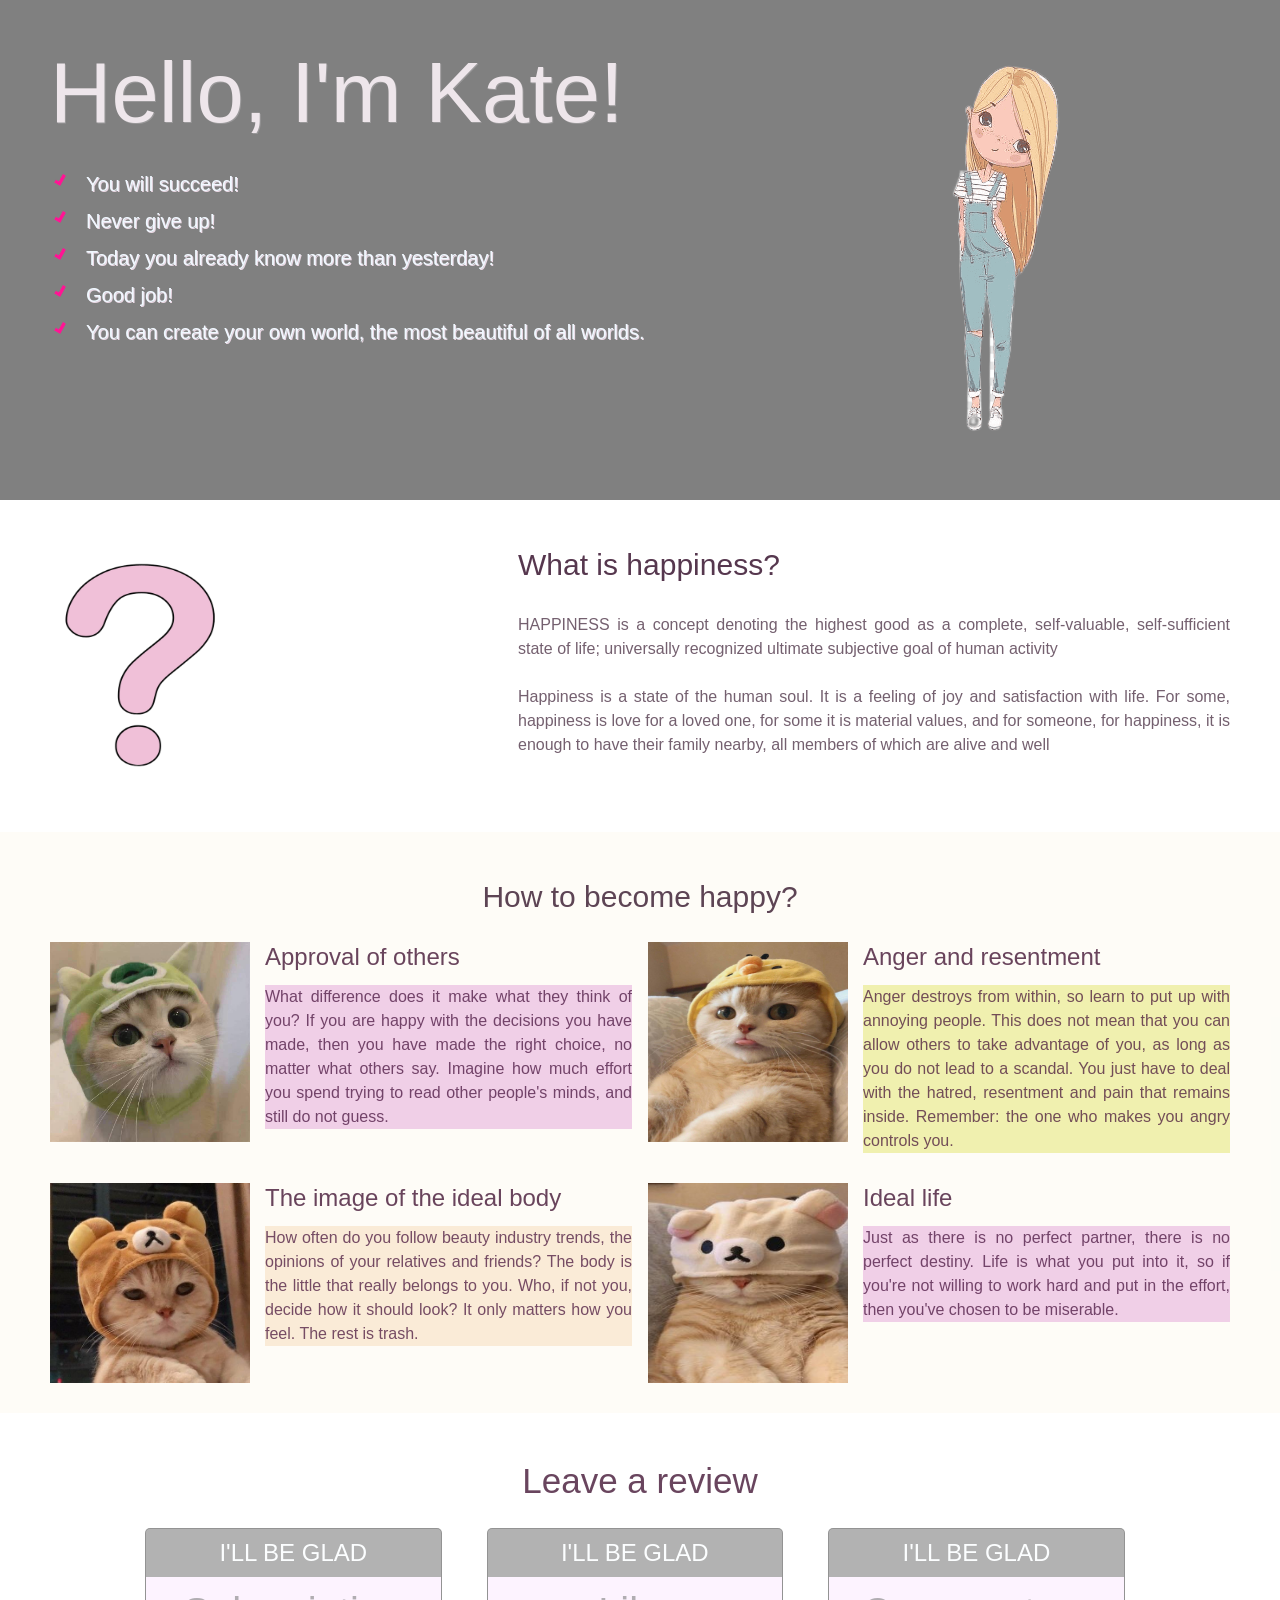
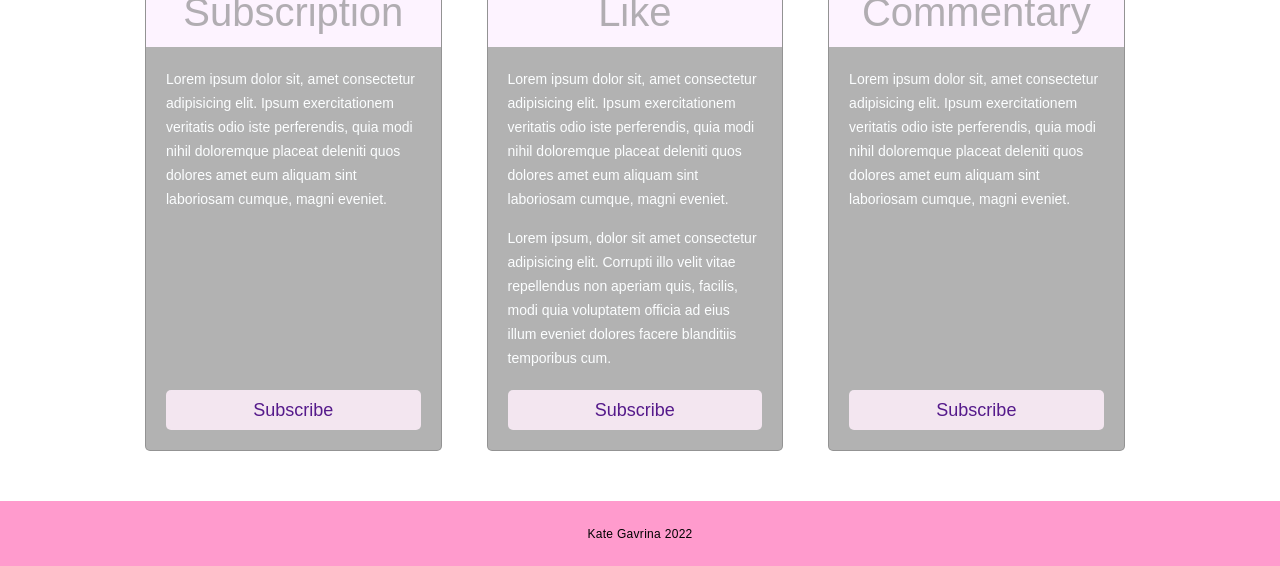
<file: index.html>
<!DOCTYPE html>
<html lang="ru">

<head>
   <meta charset="UTF-8">
   <meta http-equiv="X-UA-Compatible" content="IE=edge">
   <meta name="viewport" content="width=device-width, initial-scale=1.0">
   <link rel="stylesheet" href="./css/style.css" />
   <title>FLEXBOX</title>
</head>

<body>
   <div class="wrapper">
      <div class="content">
         <div class="hi">
            <div class='container'>
               <div class="hi__row">
                  <div class="hi__body">
                     <div class="hi__title">Hello, I'm Kate!</div>
                     <ul class="hi__list">
                        <li> You will succeed!</li>
                        <li>Never give up! </li>
                        <li> Today you already know more than yesterday!</li>
                        <li>Good job!</li>
                        <li>You can create your own world, the most beautiful of all worlds.</li>
                     </ul>
                  </div>
                  <div class="hi__image">
                     <img src="./img/img.kate/blondgirl — копия.png" width="470" height="400">
                  </div>
               </div>
            </div>
         </div>
         <div class="what">
            <div class='container'>
               <div class="what__row">
                  <div class="what__image">
                     <img src="./img/img.kate/вопрос2.png" " width=" 180" height="230">
                  </div>
                  <div class="what__body">
                     <div class="what__title title">
                        What is happiness?
                     </div>
                     <div class="what__text">
                        <p>HAPPINESS is a concept denoting the highest good as a complete, self-valuable,
                           self-sufficient
                           state of life; universally recognized ultimate subjective goal of human activity</p><br>
                        <p> Happiness is a state of the human soul. It is a feeling of joy and satisfaction with life.
                           For
                           some, happiness is love for a loved one, for some it is material values, and for someone, for
                           happiness, it is enough to have their family nearby, all members of which are alive and well
                        </p>
                     </div>
                  </div>
               </div>
            </div>
         </div>
         <div class="columns">
            <div class="container">
               <div class="columns__title title">How to become happy?</div>
               <div class="columns__row">
                  <div class="columns__column">
                     <div class="columns__item item">
                        <div class="item__row">
                           <div class="item__image">
                              <img src="./img/img.kate/котик1.jpeg" width="200" height="200">
                           </div>
                           <div class="item__body">
                              <div class="item__title">Approval of others</div>
                              <div class="item__text pink">What difference does it make what they think of you? If you
                                 are
                                 happy with the decisions you have made, then you have made the right choice, no matter
                                 what others say. Imagine how much effort you spend trying to read other people's minds,
                                 and still do not guess.</div>
                           </div>
                        </div>

                     </div>
                  </div>
                  <div class="columns__column">
                     <div class="columns__item item">
                        <div class="item__row">
                           <div class="item__image">
                              <img src="./img/img.kate/котик2.jpeg" width="200" height="200">
                           </div>
                           <div class="item__body">
                              <div class="item__title ">Anger and resentment</div>
                              <div class="item__text pink1">Anger destroys from within, so learn to put up with annoying
                                 people. This does not mean that you can allow others to take advantage of you, as long
                                 as you do not lead to a scandal. You just have to deal with the hatred, resentment and
                                 pain that remains inside. Remember: the one who makes you angry controls you.</div>
                           </div>
                        </div>

                     </div>
                  </div>
                  <div class="columns__column">
                     <div class="columns__item item">
                        <div class="item__row">
                           <div class="item__image">
                              <img src="./img/img.kate/котик3.jpeg" width="200" height="200">
                           </div>
                           <div class="item__body">
                              <div class="item__title">The image of the ideal body</div>
                              <div class="item__text pink2">How often do you follow beauty industry trends, the opinions
                                 of
                                 your relatives and friends? The body is the little that really belongs to you. Who, if
                                 not you, decide how it should look? It only matters how you feel. The rest is trash.
                              </div>
                           </div>
                        </div>

                     </div>
                  </div>
                  <div class="columns__column">
                     <div class="columns__item item">
                        <div class="item__row">
                           <div class="item__image">
                              <img src="./img/img.kate/котик4.jpeg" width="200" height="200">
                           </div>
                           <div class="item__body">
                              <div class="item__title">Ideal life</div>
                              <div class="item__text pink">Just as there is no perfect partner, there is no perfect
                                 destiny.
                                 Life is what you put into it, so if you're not willing to work hard and put in the
                                 effort, then you've chosen to be miserable.</div>
                           </div>
                        </div>
                        
                     </div>
                  </div>
               </div>
            </div>
         </div>
         <div class="vertical">
            <div class="container">
               <div class="vertical__title title">Leave a review</div>
               <div class="vertical__body">
                  <div class="vertical__row">
                     <div class="vertical__column">
                        <div class="vertical__item">
                           <div class="vertical__subtitle">I'll be glad</div>
                           <div class="vertical__label">Subscription</div>
                           <div class="vertical__text">Lorem ipsum dolor sit, amet consectetur adipisicing elit. Ipsum
                              exercitationem veritatis odio iste perferendis, quia modi nihil doloremque placeat
                              deleniti quos dolores amet eum aliquam sint laboriosam cumque, magni eveniet.</div>
                           <a href="" class="vertical__btn">Subscribe</a>
                        </div>
                     </div>
                     <div class="vertical__column">
                        <div class="vertical__item">
                           <div class="vertical__subtitle">I'll be glad</div>
                           <div class="vertical__label">Like</div>
                           <div class="vertical__text">
                              <p>Lorem ipsum dolor sit, amet consectetur adipisicing elit. Ipsum
                                 exercitationem veritatis odio iste perferendis, quia modi nihil doloremque placeat
                                 deleniti quos dolores amet eum aliquam sint laboriosam cumque, magni eveniet.</p>
                              <p>Lorem ipsum, dolor sit amet consectetur adipisicing elit. Corrupti illo velit vitae
                                 repellendus non aperiam quis, facilis, modi quia voluptatem officia ad eius illum
                                 eveniet dolores facere blanditiis temporibus cum.</p>
                           </div>
                           <a href="" class="vertical__btn">Subscribe</a>
                        </div>
                     </div>
                     <div class="vertical__column">
                        <div class="vertical__item">
                           <div class="vertical__subtitle">I'll be glad</div>
                           <div class="vertical__label">Commentary</div>
                           <div class="vertical__text">Lorem ipsum dolor sit, amet consectetur adipisicing elit. Ipsum
                              exercitationem veritatis odio iste perferendis, quia modi nihil doloremque placeat
                              deleniti quos dolores amet eum aliquam sint laboriosam cumque, magni eveniet.</div>
                           <a href="" class="vertical__btn">Subscribe</a>
                        </div>
                     </div>
                  </div>
               </div>
            </div>
         </div>
      </div>
      <footer class="footer">
         <div class='container'>
            <div class="footer__row">
               <div class="footer__text">Kate Gavrina 2022</div>
            </div>
         </div>
      </footer>
</body>

</html>
</file>
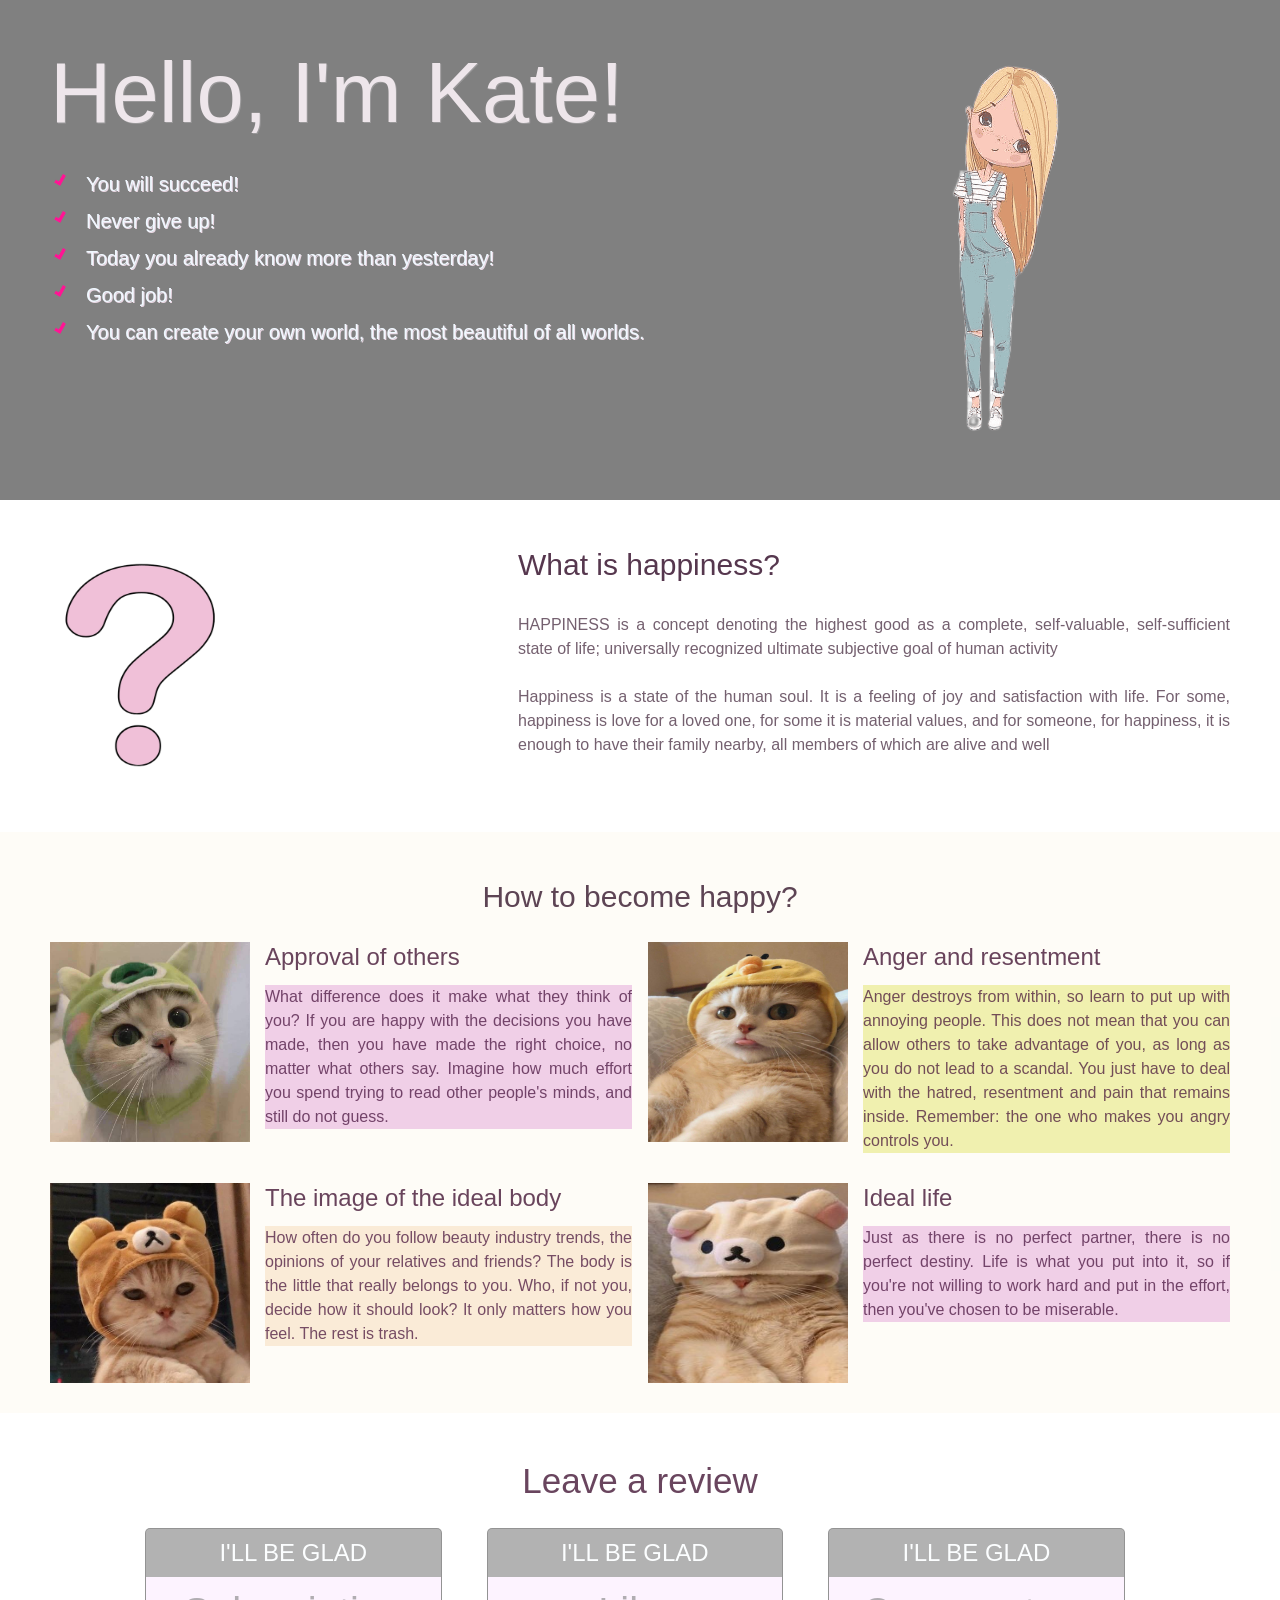
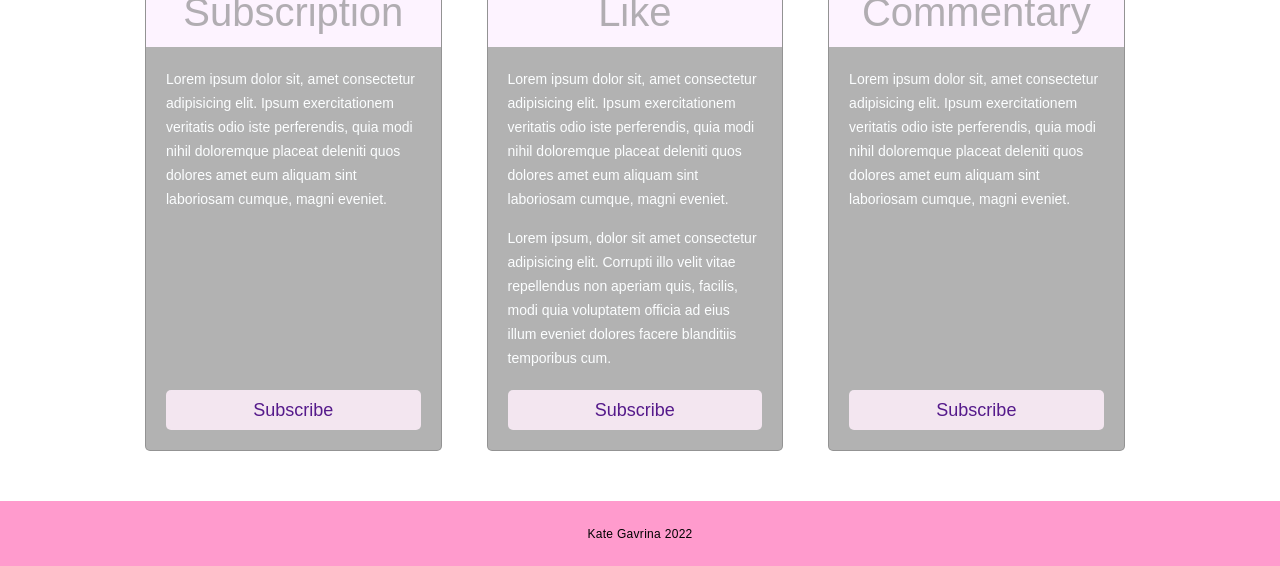
<file: index1.html>
<!DOCTYPE html>
<html lang="ru">

<head>
   <meta charset="UTF-8">
   <meta http-equiv="X-UA-Compatible" content="IE=edge">
   <meta name="viewport" content="width=device-width, initial-scale=1.0">
   <link rel="stylesheet" href="css/style.css" />
   <title>FLEXBOX</title>
</head>

<body>
   <div class="wrapper">
      <div class="content">
         <div class="hi">
            <div class='container'>
               <div class="hi__row">
                  <div class="hi__body">
                     <div class="hi__title">Hello, I'm Kate!</div>
                     <ul class="hi__list">
                        <li> You will succeed!</li>
                        <li>Never give up! </li>
                        <li> Today you already know more than yesterday!</li>
                        <li>Good job!</li>
                        <li>You can create your own world, the most beautiful of all worlds.</li>
                     </ul>
                  </div>
                  <div class="hi__image">
                     <img src="img/img.kate/blondgirl — копия.png" width="470" height="400">
                  </div>
               </div>
            </div>
         </div>
         <div class="what">
            <div class='container'>
               <div class="what__row">
                  <div class="what__image">
                     <img src="img/img.kate/вопрос2.png" " width=" 180" height="230">
                  </div>
                  <div class="what__body">
                     <div class="what__title title">
                        What is happiness?
                     </div>
                     <div class="what__text">
                        <p>HAPPINESS is a concept denoting the highest good as a complete, self-valuable,
                           self-sufficient
                           state of life; universally recognized ultimate subjective goal of human activity</p><br>
                        <p> Happiness is a state of the human soul. It is a feeling of joy and satisfaction with life.
                           For
                           some, happiness is love for a loved one, for some it is material values, and for someone, for
                           happiness, it is enough to have their family nearby, all members of which are alive and well
                        </p>
                     </div>
                  </div>
               </div>
            </div>
         </div>
         <div class="columns">
            <div class="container">
               <div class="columns__title title">How to become happy?</div>
               <div class="columns__row">
                  <div class="columns__column">
                     <div class="columns__item item">
                        <div class="item__row">
                           <div class="item__image">
                              <img src="img/img.kate/котик1.jpeg" width="200" height="200">
                           </div>
                           <div class="item__body">
                              <div class="item__title">Approval of others</div>
                              <div class="item__text pink">What difference does it make what they think of you? If you
                                 are
                                 happy with the decisions you have made, then you have made the right choice, no matter
                                 what others say. Imagine how much effort you spend trying to read other people's minds,
                                 and still do not guess.</div>
                           </div>
                        </div>

                     </div>
                  </div>
                  <div class="columns__column">
                     <div class="columns__item item">
                        <div class="item__row">
                           <div class="item__image">
                              <img src="img/img.kate/котик2.jpeg" width="200" height="200">
                           </div>
                           <div class="item__body">
                              <div class="item__title ">Anger and resentment</div>
                              <div class="item__text pink1">Anger destroys from within, so learn to put up with annoying
                                 people. This does not mean that you can allow others to take advantage of you, as long
                                 as you do not lead to a scandal. You just have to deal with the hatred, resentment and
                                 pain that remains inside. Remember: the one who makes you angry controls you.</div>
                           </div>
                        </div>

                     </div>
                  </div>
                  <div class="columns__column">
                     <div class="columns__item item">
                        <div class="item__row">
                           <div class="item__image">
                              <img src="img/img.kate/котик3.jpeg" width="200" height="200">
                           </div>
                           <div class="item__body">
                              <div class="item__title">The image of the ideal body</div>
                              <div class="item__text pink2">How often do you follow beauty industry trends, the opinions
                                 of
                                 your relatives and friends? The body is the little that really belongs to you. Who, if
                                 not you, decide how it should look? It only matters how you feel. The rest is trash.
                              </div>
                           </div>
                        </div>

                     </div>
                  </div>
                  <div class="columns__column">
                     <div class="columns__item item">
                        <div class="item__row">
                           <div class="item__image">
                              <img src="img/img.kate/котик4.jpeg" width="200" height="200">
                           </div>
                           <div class="item__body">
                              <div class="item__title">Ideal life</div>
                              <div class="item__text pink">Just as there is no perfect partner, there is no perfect
                                 destiny.
                                 Life is what you put into it, so if you're not willing to work hard and put in the
                                 effort, then you've chosen to be miserable.</div>
                           </div>
                        </div>

                     </div>
                  </div>
               </div>
            </div>
         </div>
         <div class="vertical">
            <div class="container">
               <div class="vertical__title title">Leave a review</div>
               <div class="vertical__body">
                  <div class="vertical__row">
                     <div class="vertical__column">
                        <div class="vertical__item">
                           <div class="vertical__subtitle">I'll be glad</div>
                           <div class="vertical__label">Subscription</div>
                           <div class="vertical__text">Lorem ipsum dolor sit, amet consectetur adipisicing elit. Ipsum
                              exercitationem veritatis odio iste perferendis, quia modi nihil doloremque placeat
                              deleniti quos dolores amet eum aliquam sint laboriosam cumque, magni eveniet.</div>
                           <a href="" class="vertical__btn">Subscribe</a>
                        </div>
                     </div>
                     <div class="vertical__column">
                        <div class="vertical__item">
                           <div class="vertical__subtitle">I'll be glad</div>
                           <div class="vertical__label">Like</div>
                           <div class="vertical__text">
                              <p>Lorem ipsum dolor sit, amet consectetur adipisicing elit. Ipsum
                                 exercitationem veritatis odio iste perferendis, quia modi nihil doloremque placeat
                                 deleniti quos dolores amet eum aliquam sint laboriosam cumque, magni eveniet.</p>
                              <p>Lorem ipsum, dolor sit amet consectetur adipisicing elit. Corrupti illo velit vitae
                                 repellendus non aperiam quis, facilis, modi quia voluptatem officia ad eius illum
                                 eveniet dolores facere blanditiis temporibus cum.</p>
                           </div>
                           <a href="" class="vertical__btn">Subscribe</a>
                        </div>
                     </div>
                     <div class="vertical__column">
                        <div class="vertical__item">
                           <div class="vertical__subtitle">I'll be glad</div>
                           <div class="vertical__label">Commentary</div>
                           <div class="vertical__text">Lorem ipsum dolor sit, amet consectetur adipisicing elit. Ipsum
                              exercitationem veritatis odio iste perferendis, quia modi nihil doloremque placeat
                              deleniti quos dolores amet eum aliquam sint laboriosam cumque, magni eveniet.</div>
                           <a href="" class="vertical__btn">Subscribe</a>
                        </div>
                     </div>
                  </div>
               </div>
            </div>
         </div>
      </div>
      <footer class="footer">
         <div class='container'>
            <div class="footer__row">
               <div class="footer__text">Kate Gavrina 2022</div>
            </div>
         </div>
      </footer>
</body>

</html>
</file>
<file: css/style.css>
/*Обнуление*/
*{padding: 0;margin: 0;border: 0;}
*,*:before,*:after{-moz-box-sizing: border-box;-webkit-box-sizing: border-box;box-sizing: border-box;}
:focus,:active{outline:none;}
a:focus,a:active{outline:none;}
nav,footer,header,aside{display:block;}
html,body{height: 100%;width: 100%;font-size: 100%;line-height: 1;font-size: 14px;-ms-text-size-adjust: 100%;-moz-text-size-adjust: 100%;-webkit-text-size-adjust: 100%;}
input,button,textarea{font-family: inherit;}
input::-ms-clear{display: none;}
button{cursor: pointer;}
button::-moz-focus-inner{padding: 0;border: 0;}
a,a:visited{text-decoration: none;}
a:hover{text-decoration: none;}
ul li{list-style: none;}
img{vertical-align: top;}
h1,h2,h3,h4,h5,h6{font-size: inherit;font-weight:inherit}
/*-------------------*/

body{
   font-family: Arial, Helvetica, sans-serif;
}
.wrapper{
   min-width: 100%;
   overflow: hidden; /*чтобы ничего не вылезло за экран*/
   display: flex;
   flex-direction: column;
}
.container{
   max-width: 1180px;
   margin: 0px auto;
}

.content{
   flex: 1 1 auto;
}
.hi{
   background-color: grey;
   padding: 50px 0px;
}
.hi__row{
   display: flex;
   justify-content: space-between;
}
.hi__body{
   color:aliceblue;
   padding: 0px 30px 0px 0px;
}
.hi__title{
   text-shadow: 1px 1px 0px rgba(249, 245, 249, 0.209);
   font-size: 85px;
   color: rgb(238, 230, 235);
  margin: 0px 0px 38px 0px;
}

.hi__list li{
   background: url('/img/img.kate/pixlr-bg-result.png') 0 1px no-repeat;
   background-size: 20px 12px;
   text-shadow: 1px 1px 0px rgb(234, 216, 228); 
   font-size: 20px;
   line-height: 22px;
   padding: 0px 0px 0px 36px;
   margin: 0px 0px 15px 0px;
}
.hi__list li:last-child {
   margin: 0;
};



.title {
   color:rgba(30, 2, 22, 0.741);
   font-size: 30px;
   line-height: 36px;
}




.what {
   padding: 50px 0px;
}
.what__row {
   display: flex;
}
.what__image {
   flex: 0 0 430px;
}
.what__image {
   max-width: 100%;
}
.what__body {
   flex: 1 1 auto;
   padding: 0px 0px 0px 38px;
}
.what__text {
   margin: 0px 0px 25px 0px;
   color: rgba(34, 2, 25, 0.629);
   font-size: 16px;
   line-height: 24px;
}
.what__text p{
   text-align: justify;

}
.what__title{
   color: rgba(42, 3, 31, 0.792);
   font-size: 30px;
   margin: 0px 0px 33px 0px;
}

.columns{
   background-color: rgba(246, 238, 210, 0.186);
   padding: 50px 20px 0px;
}
.columns__title{
   font-size: 30px;
   text-align: center;
   margin: 0px 0px 30px 0px;
   color: rgba(34, 2, 25, 0.735);
}

.columns__row {
   display: flex;
   flex-wrap: wrap;
   margin: 0px -8px;
}
.columns__column{
   flex: 0 1 50%; /* запрещаю увеличиваться, разрешаю уменьшаться и делаю размер 50%*/
   margin: 0px 0px 30px 0px;
   padding: 0px 8px;
}


.item__row{
   display: flex;
}
.item__image{
   flex: 0 0 200px;
}
.item__body{
   flex: 1 1 auto;
   padding: 0px 0px 0px 15px;
}
.item__title{
   color: rgba(52, 4, 38, 0.741);
   font-size: 24px;
   line-height: 30px;
   margin: 0px 0px 13px 0px;
}
.item__text{
   color: rgba(57, 3, 47, 0.686);
   font-size: 16px;
   line-height: 24px;
   text-align: justify;

}
.pink{
   background-color: rgba(209, 119, 198, 0.334);
}
.pink1{
   background-color: rgba(231, 233, 122, 0.574);
}
.pink2{
   background-color: antiquewhite;
}
.pink4{
   background-color: rgba(122, 244, 244, 0.235);
}





.vertical{
   padding: 50px 0px;
}
.vertical__title{
   text-align: center;
   margin: 0px 0px 30px 0px;
   font-size: 35px;
   color: rgba(52, 4, 38, 0.741);
}
.vertical__body{
   max-width: 990px;
   margin: 0px auto;
}
.vertical__row{
   display: flex;
   margin: 0px -22.5px;
}
.vertical__column{
   padding: 0px 22.5px;
   flex: 0 1 33%;
   display: flex;
}
.vertical__item {
   background-color: rgba(128, 128, 128, 0.608);
   color: rgb(252, 254, 255);
   padding: 0px 0px 20px 0px;
   border-radius: 5px;
   border: 1px solid  rgba(128, 128, 128, 0.608);
   display: flex;
   flex-direction: column;


}
.vertical__subtitle {
   text-align: center;
   font-size: 24px;
   text-transform: uppercase;
   padding: 12px 0px;
}
.vertical__label {
   text-align: center;
   background-color: rgb(253, 243, 255);
   color:rgba(128, 128, 128, 0.608);
   padding: 15px 0;
   font-size: 40px;
}
.vertical__text{
   padding: 20px ;
   font-size: 14px;
   line-height: 24px;
   flex: 1 1 auto;
}
.vertical__text p{
   margin: 0px 0px 15px 0px;
}
.vertical__text p:last-child{
   margin: 0;
}
.vertical__btn{
   display: block;
   margin: 0px 20px;
   height: 40px;
   line-height: 40px;
   text-align: center;
   border-radius: 5px;
   font-size: 18px;
   background-color: rgb(243, 230, 240);
}




.footer {
   background-color: rgba(255, 85, 170, 0.59);

}
.footer__row {
   display: flex;
   height: 65px;
   justify-content: center; /*ВЫРАВНИВАНИЕ ТЕКСТА ПО ГОРИЗОНТАЛИ*/
   align-items: center;/*ВЫРАВНИВАНИЕ ТЕКСТА ПО ВЕРТИКАЛИ*/ 

}
.footer__text{
   color: black;
   font-size: 12px;
   letter-spacing: 0.3px;
}
</file>
